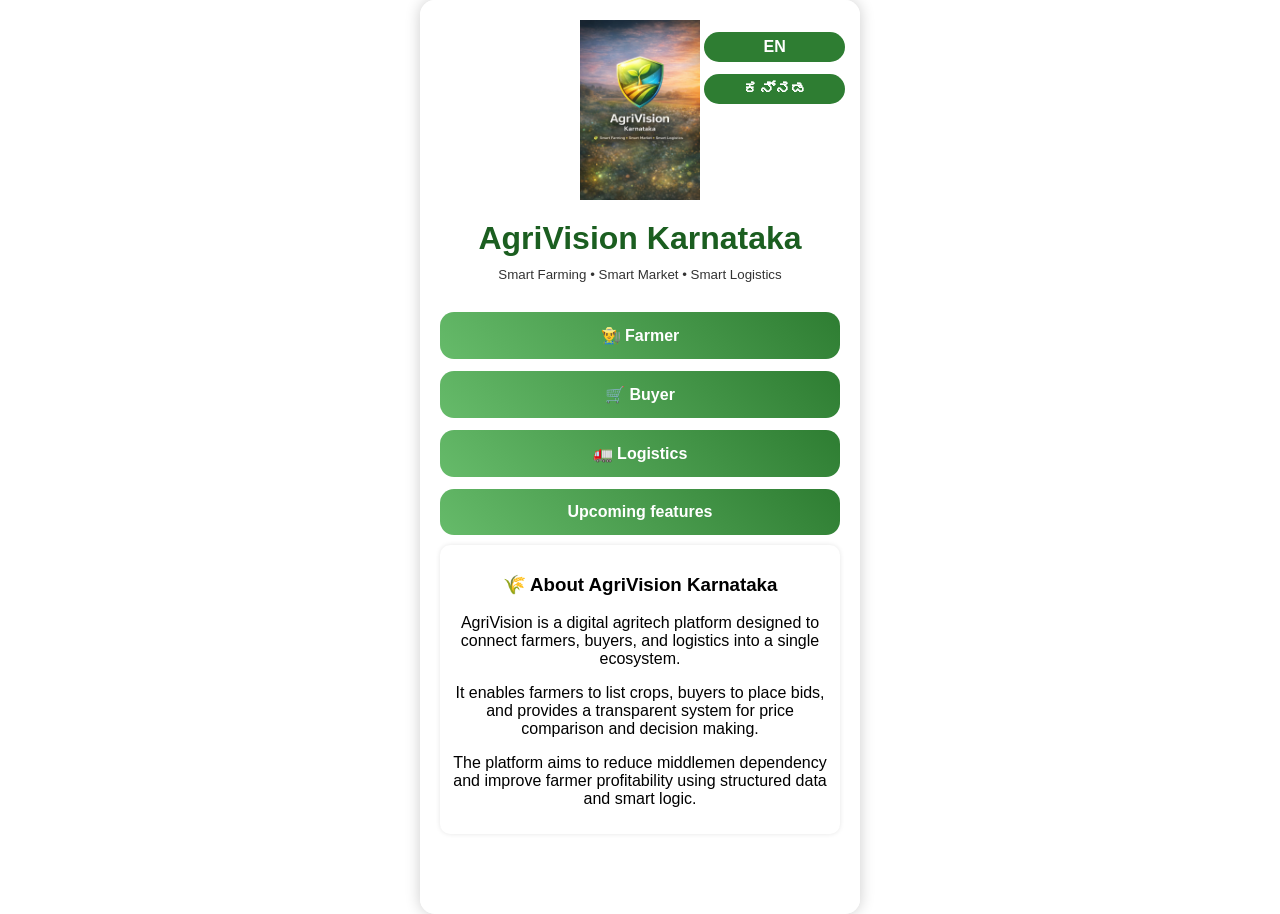
<file: index.html>
<link rel="stylesheet" href="style.css">
<!DOCTYPE html>
<html>
<head>
<meta charset="UTF-8">
<title>AgriVision</title>

<link rel="stylesheet" href="style.css">
<script src="data.js"></script>

</head>

<body>

<div class="container">

<!-- 🌐 LANGUAGE TOGGLE -->
<div class="lang-toggle">
<button onclick="setLang('en')">EN</button>
<button onclick="setLang('kn')">ಕನ್ನಡ</button>
</div>
<img src="logo.png" class="logo">

<h1 id="title">AgriVision Karnataka</h1>
<small id="tag">Smart Farming • Smart Market • Smart Logistics</small>

<br><br>

<button onclick="go('farmer.html')" id="farmerBtn"></button>
<button onclick="go('buyer.html')" id="buyerBtn"></button>
<button onclick="go('logistics.html')" id="logisticsBtn"></button>
<button onclick="go('features.html')">Upcoming features</button>

<div class="card">

<h3>🌾 About AgriVision Karnataka</h3>

<p>
AgriVision is a digital agritech platform designed to connect farmers, buyers, and logistics into a single ecosystem.
</p>

<p>
It enables farmers to list crops, buyers to place bids, and provides a transparent system for price comparison and decision making.
</p>

<p>
The platform aims to reduce middlemen dependency and improve farmer profitability using structured data and smart logic.
</p>

</div>

<!-- 🚀 UPCOMING FEATURES -->
<div style="margin-top:30px;padding:15px;background:white;border-radius:10px;">



</div>
<script>

// NAVIGATION
function go(page){
window.location.href = page;
}

// LANGUAGE SYSTEM
function setLang(lang){

let t = LANG[lang];

document.getElementById("farmerBtn").innerText = "👨‍🌾 " + t.farmer;
document.getElementById("buyerBtn").innerText = "🛒 " + t.buyer;
document.getElementById("logisticsBtn").innerText = "🚛 " + t.logistics;

}

// DEFAULT LANGUAGE
setLang("en");

</script>

</body>
</html>
</file>
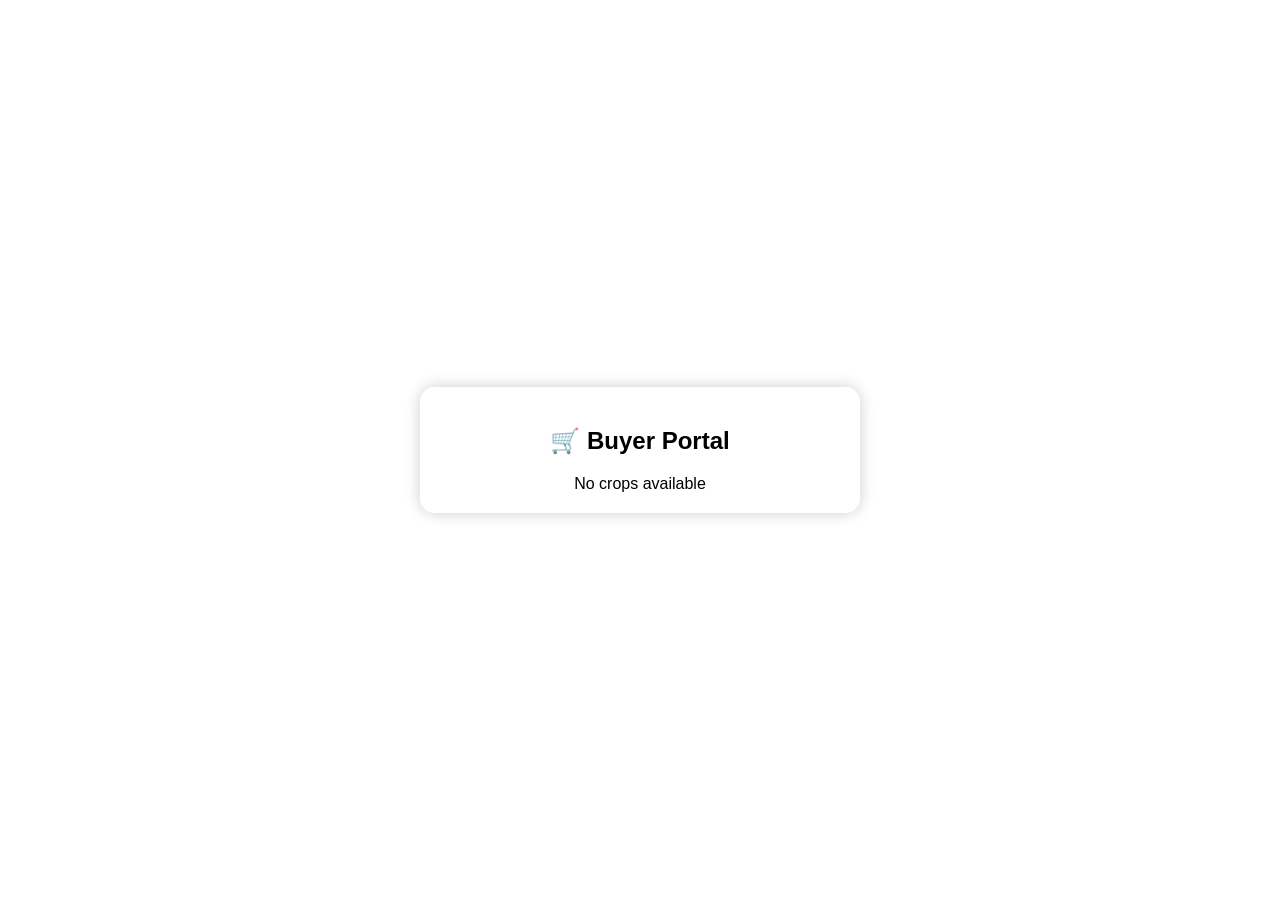
<file: buyer.html>
<!DOCTYPE html>
<html>
<head>
<meta charset="UTF-8">
<title>Buyer</title>

<link rel="stylesheet" href="style.css">

</head>

<body>

<div class="container">

<h2>🛒 Buyer Portal</h2>

<div id="out"></div>

</div>

<script>

function loadCrops(){

let crops = JSON.parse(localStorage.getItem("crops")) || [];

if(crops.length === 0){
document.getElementById("out").innerHTML = "No crops available";
return;
}

document.getElementById("out").innerHTML = "";

crops.forEach((c, index)=>{

let qualityClass =
c.quality === "Good" ? "good" :
c.quality === "Average" ? "avg" : "poor";

document.getElementById("out").innerHTML += `
<div class="card">

🌾 ${c.crop} 
<span class="${qualityClass}">(${c.quality})</span><br>

📦 ${c.qty} kg<br>
💰 ₹${c.price}/kg<br>
📍 ${c.district}<br><br>

<input id="qty${index}" placeholder="Enter quantity"><br>

<button onclick="buy(${index})">Place Bid</button>

</div>
`;

});

}

function buy(i){

let crops = JSON.parse(localStorage.getItem("crops")) || [];
let bids = JSON.parse(localStorage.getItem("bids")) || [];

let qty = document.getElementById("qty"+i).value;

if(qty === ""){
alert("Enter quantity");
return;
}

let crop = crops[i];

let total = qty * crop.price;

bids.push({
crop: crop.crop,
farmer: crop.farmer,
qty: qty,
price: crop.price,
total: total
});

localStorage.setItem("bids", JSON.stringify(bids));

alert("Bid placed successfully");

}

loadCrops();

</script>

</body>
</html>
</file>
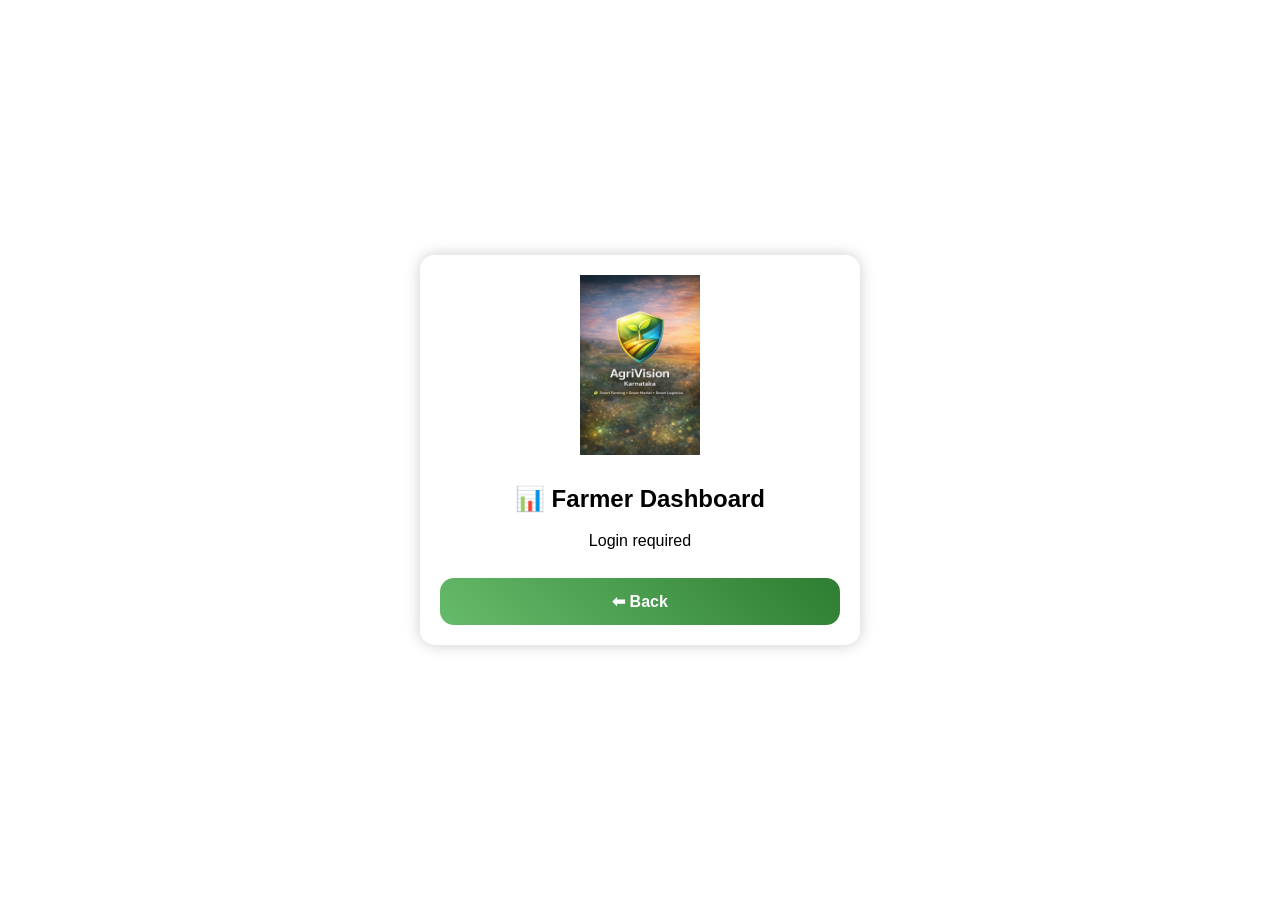
<file: farmer-dashboard.html>
<link rel="stylesheet" href="style.css">
<!DOCTYPE html>
<html>
<head>
<meta charset="UTF-8">
<title>Farmer Dashboard</title>

<link rel="stylesheet" href="style.css">

</head>

<body>

<div class="container">

<img src="logo.png" class="logo">

<h2>📊 Farmer Dashboard</h2>

<div id="out"></div>

<button onclick="back()">⬅ Back</button>

</div>

<script>

function load(){

let crops = JSON.parse(localStorage.getItem("crops")) || [];
let bids = JSON.parse(localStorage.getItem("bids")) || [];
let farmer = JSON.parse(localStorage.getItem("currentFarmer"));

if(!farmer){
out.innerHTML = "<p>Login required</p>";
return;
}

let myCrops = crops.filter(c => c.farmer === farmer.name);

if(myCrops.length === 0){
out.innerHTML = "<p>No crops added yet</p>";
return;
}

out.innerHTML = "";

myCrops.forEach(c => {

let myBids = bids.filter(b => b.crop === c.crop && b.farmer === c.farmer);

// FIND BEST BID
let best = null;

myBids.forEach(b=>{
if(!best || b.total > best.total){
best = b;
}
});

// PROFIT ESTIMATION
let estimatedProfit = (c.price - 3) * c.qty;

// DISPLAY
out.innerHTML += `
<div class="card">

<h3>🌾 ${c.crop} (${c.quality})</h3>

📦 Quantity: ${c.qty} kg<br>
💰 Price: ₹${c.price}/kg<br>
📍 District: ${c.district}<br><br>

💸 Estimated Profit: ₹${estimatedProfit}<br><br>

<h4>📥 Bids:</h4>

${
myBids.length === 0
? "No bids yet"
: myBids.map(b => `
<div style="margin-top:5px;">
Buyer wants ${b.qty} kg → ₹${b.total}
</div>
`).join("")
}

<br>

${best ? `<h4>🏆 Best Bid: ₹${best.total}</h4>` : ""}

</div>
`;

});

}

function back(){
window.location.href = "farmer.html";
}

load();

</script>

</body>
</html>
</file>
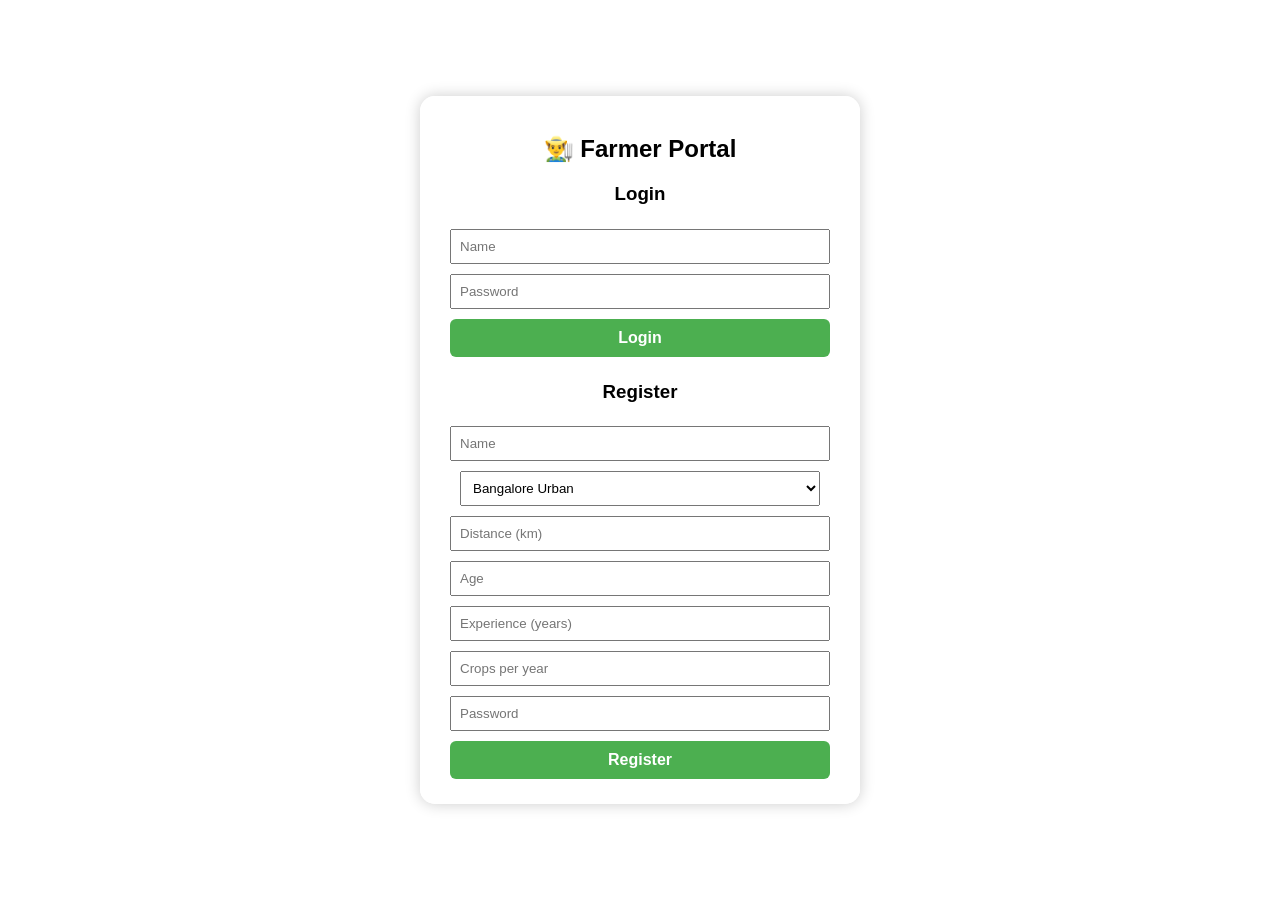
<file: farmer.html>
<!DOCTYPE html>
<html>
<head>
<meta charset="UTF-8">
<title>Farmer</title>

<link rel="stylesheet" href="style.css">
<script src="data.js"></script>

<style>
body {
  font-family: Arial;
}
input, select {
  width: 90%;
  padding: 8px;
  margin: 5px;
}
button {
  width: 95%;
  padding: 10px;
  margin: 5px;
  background: #4CAF50;
  color: white;
  border: none;
  border-radius: 6px;
}
</style>

</head>

<body>

<div class="container">

<h2>👨‍🌾 Farmer Portal</h2>

<!-- AUTH -->
<div id="auth">

<h3>Login</h3>
<input id="loginName" placeholder="Name">
<input id="loginPass" type="password" placeholder="Password">
<button onclick="login()">Login</button>

<h3>Register</h3>

<input id="name" placeholder="Name">
<select id="district"></select>

<input id="distance" type="number" placeholder="Distance (km)">
<input id="age" type="number" placeholder="Age">
<input id="exp" type="number" placeholder="Experience (years)">
<input id="cropsYear" type="number" placeholder="Crops per year">

<input id="password" type="password" placeholder="Password">

<button onclick="register()">Register</button>

</div>

<!-- MAIN -->
<div id="main" style="display:none;">

<button onclick="logout()">Logout</button>

<h3>Add Crop</h3>

<select id="crop"></select>

<select id="quality">
<option>Good</option>
<option>Average</option>
<option>Poor</option>
</select>

<input id="qty" placeholder="Quantity (kg)">
<input id="days" placeholder="Fresh days left">
<input id="price" placeholder="Your price (optional)">

<label>Emergency</label>
<input type="checkbox" id="emergency">

<button onclick="addCrop()">Add Crop</button>
<button onclick="goDash()">Dashboard</button>

<div id="out"></div>

</div>

</div>

<script>

// -------------------- LOAD DISTRICTS --------------------

let districtList = typeof DISTRICTS !== "undefined" ? DISTRICTS : [
"Bangalore","Mysore","Kolar","Belgaum","Tumkur","Chitradurga"
];

districtList.forEach(d=>{
document.getElementById("district").innerHTML += `<option>${d}</option>`;
});

// -------------------- LOAD CROPS --------------------

let cropList = typeof CROPS !== "undefined" ? CROPS : [
"Tomato","Onion","Potato","Rice","Wheat","Maize","Ragi","Carrot"
];

cropList.forEach(c=>{
document.getElementById("crop").innerHTML += `<option>${c}</option>`;
});

// -------------------- REGISTER --------------------

function register(){

let farmers = JSON.parse(localStorage.getItem("farmers")) || [];

let n = document.getElementById("name").value.trim();
let p = document.getElementById("password").value.trim();
let d = document.getElementById("distance").value.trim();
let a = document.getElementById("age").value.trim();
let e = document.getElementById("exp").value.trim();
let c = document.getElementById("cropsYear").value.trim();
let dist = document.getElementById("district").value;

if(n===""||p===""||d===""||a===""||e===""||c===""){
alert("Fill all fields");
return;
}

if(farmers.find(f=>f.name===n)){
alert("User already exists");
return;
}

let user = {
name:n,
password:p,
district:dist,
distance:Number(d),
age:Number(a),
experience:Number(e),
cropsPerYear:Number(c)
};

farmers.push(user);
localStorage.setItem("farmers",JSON.stringify(farmers));

alert("Registered successfully");

}

// -------------------- LOGIN --------------------

function login(){

let farmers = JSON.parse(localStorage.getItem("farmers")) || [];

let n = document.getElementById("loginName").value.trim();
let p = document.getElementById("loginPass").value.trim();

if(n===""||p===""){
alert("Enter credentials");
return;
}

let user = farmers.find(f=>f.name===n && f.password===p);

if(!user){
alert("Invalid login");
return;
}

localStorage.setItem("currentFarmer",JSON.stringify(user));

document.getElementById("auth").style.display="none";
document.getElementById("main").style.display="block";
loadcrops();
}

// -------------------- LOGOUT --------------------

function logout(){
localStorage.removeItem("currentFarmer");
location.reload();
}

// -------------------- ADD CROP --------------------

function addCrop(){

let farmer = JSON.parse(localStorage.getItem("currentFarmer"));

if(!farmer){
alert("Login required");
return;
}

let crop = document.getElementById("crop").value;
let quality = document.getElementById("quality").value;
let qty = document.getElementById("qty").value.trim();
let days = document.getElementById("days").value.trim();

if(qty.trim() === "" || days.trim() === ""){
alert("Fill crop details");
return;
}
// simple pricing logic
let basePrice = 20;

if(quality==="Good") basePrice += 10;
if(quality==="Average") basePrice += 5;
if(quality==="Poor") basePrice -= 5;

let finalPrice = document.getElementById("price").value
? Number(document.getElementById("price").value)
: basePrice;

if(document.getElementById("emergency").checked){
finalPrice = Math.round(finalPrice * 0.8);
}

let list = JSON.parse(localStorage.getItem("crops")) || [];

list.push({
crop,
quality,
qty,
price:finalPrice,
days,
district:farmer.district,
distance:farmer.distance,
farmer:farmer.name
});

localStorage.setItem("crops",JSON.stringify(list));
let qualityClass =
quality === "Good" ? "good" :
quality === "Average" ? "avg" : "poor";

document.getElementById("out").innerHTML += `
<div class="card">
🌾 ${crop} 
<span class="${qualityClass}">(${quality})</span><br>
📦 ${qty} kg<br>
💰 ₹${finalPrice}/kg
</div>
`;

}

// -------------------- DASHBOARD --------------------

function goDash(){
window.location.href="farmer-dashboard.html";
}
function loadCrops(){

let crops = JSON.parse(localStorage.getItem("crops")) || [];
let farmer = JSON.parse(localStorage.getItem("currentFarmer"));

if(!farmer) return;

let my = crops.filter(c=>c.farmer===farmer.name);

document.getElementById("out").innerHTML = "";

my.forEach(c=>{
let qualityClass =
c.quality === "Good" ? "good" :
c.quality === "Average" ? "avg" : "poor";

document.getElementById("out").innerHTML += `
<div class="card">
🌾 ${c.crop} 
<span class="${qualityClass}">(${c.quality})</span><br>
📦 ${c.qty} kg<br>
💰 ₹${c.price}/kg
</div>
`;
});

}

</script>

</body>
</html>
</file>
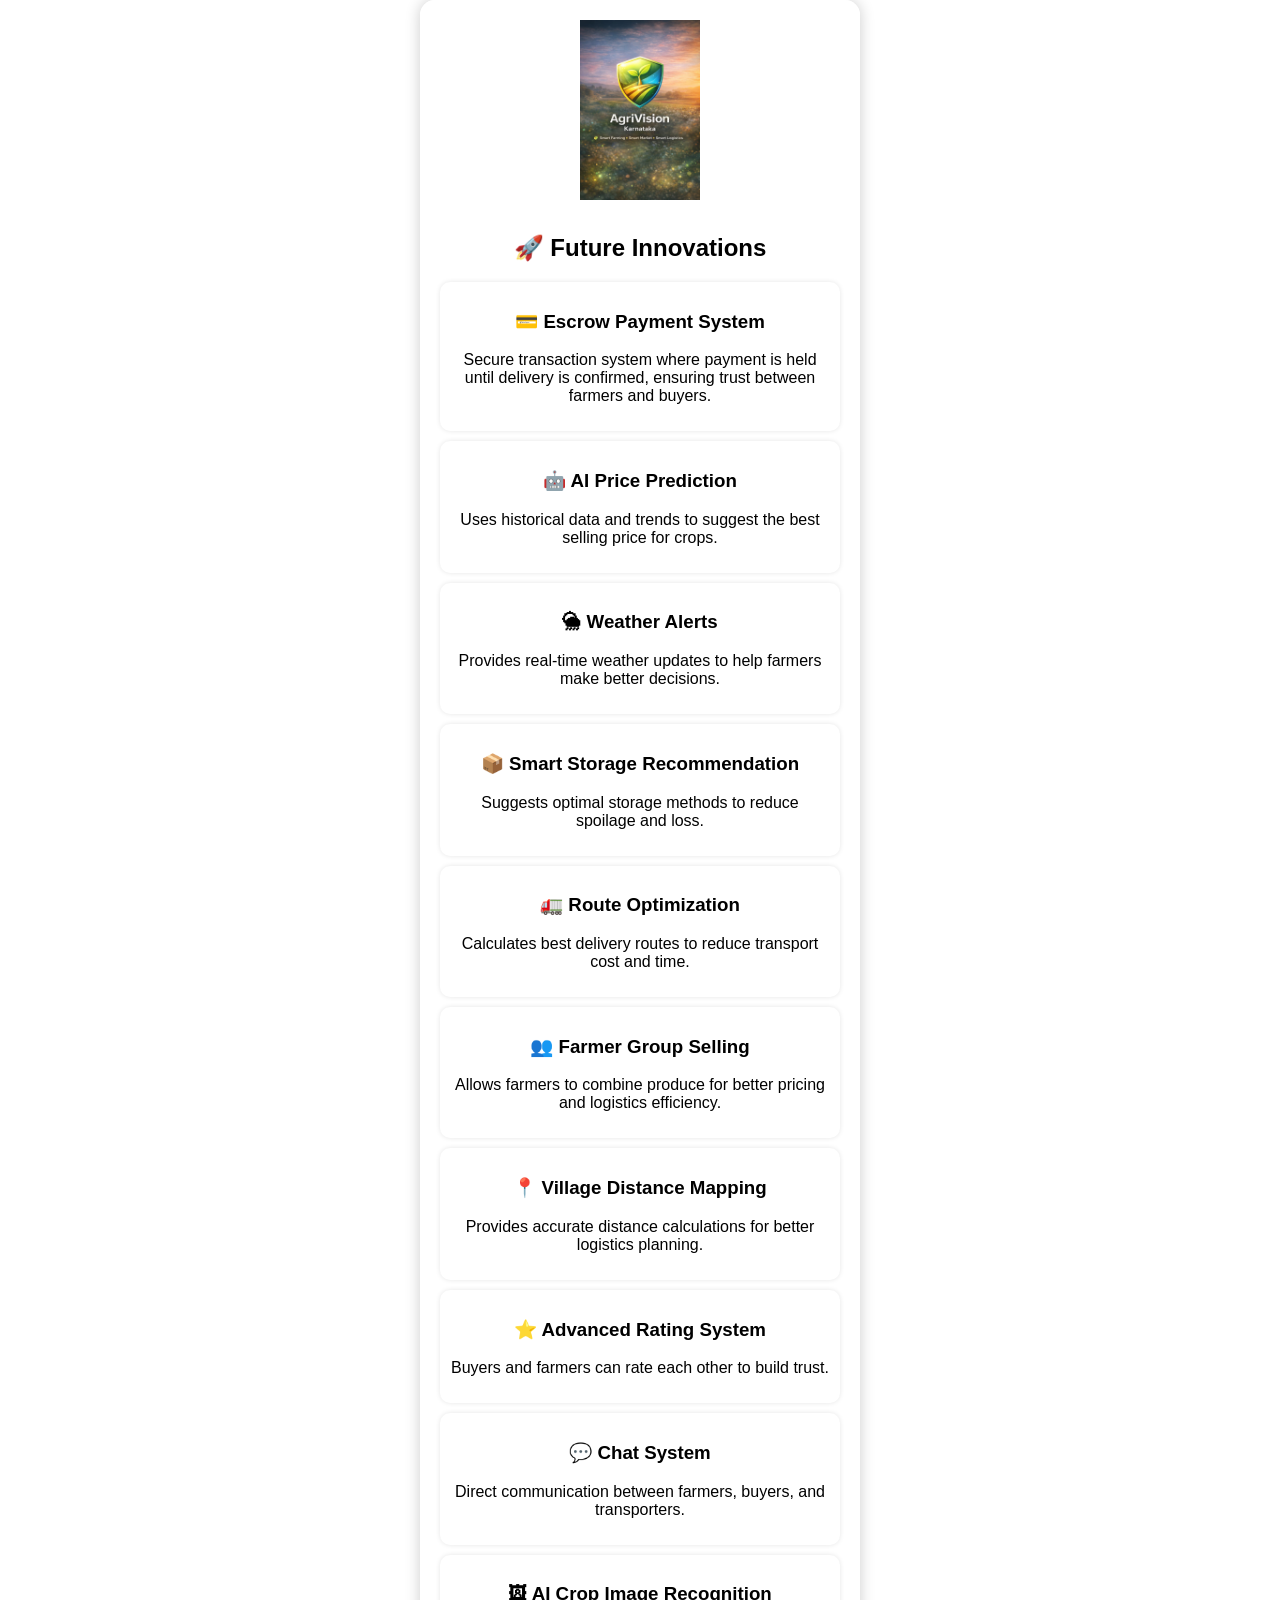
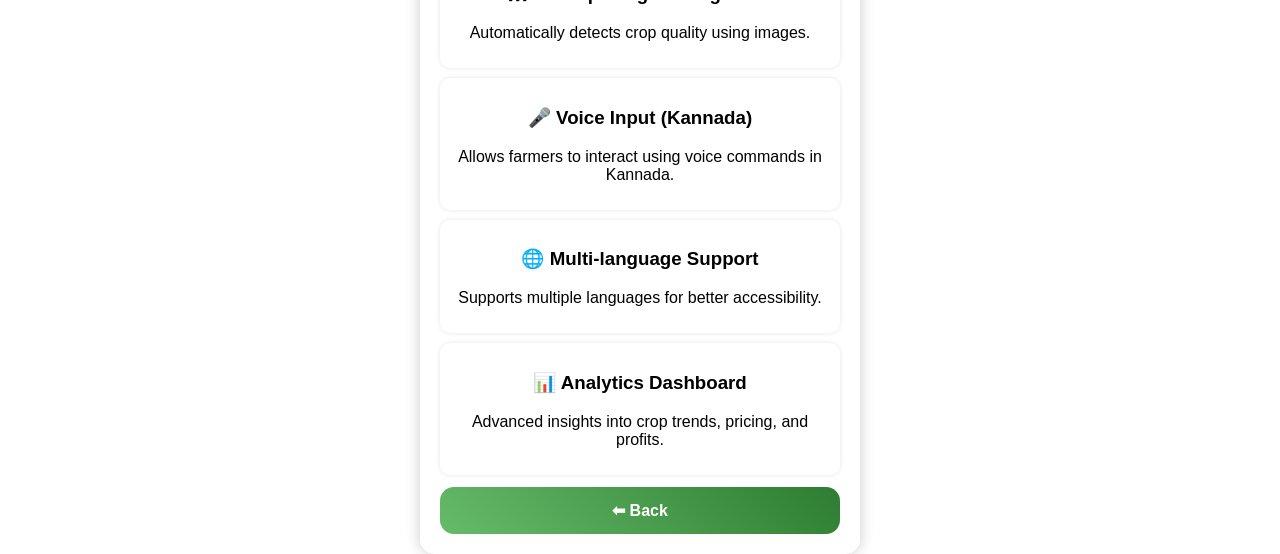
<file: features.html>
<!DOCTYPE html>
<html>
<head>
<meta charset="UTF-8">
<title>Upcoming Features</title>

<link rel="stylesheet" href="style.css">

</head>

<body>

<div class="container">

<img src="logo.png" class="logo">

<h2>🚀 Future Innovations</h2>

<div class="card">
<h3>💳 Escrow Payment System</h3>
<p>Secure transaction system where payment is held until delivery is confirmed, ensuring trust between farmers and buyers.</p>
</div>

<div class="card">
<h3>🤖 AI Price Prediction</h3>
<p>Uses historical data and trends to suggest the best selling price for crops.</p>
</div>

<div class="card">
<h3>🌦 Weather Alerts</h3>
<p>Provides real-time weather updates to help farmers make better decisions.</p>
</div>

<div class="card">
<h3>📦 Smart Storage Recommendation</h3>
<p>Suggests optimal storage methods to reduce spoilage and loss.</p>
</div>

<div class="card">
<h3>🚛 Route Optimization</h3>
<p>Calculates best delivery routes to reduce transport cost and time.</p>
</div>

<div class="card">
<h3>👥 Farmer Group Selling</h3>
<p>Allows farmers to combine produce for better pricing and logistics efficiency.</p>
</div>

<div class="card">
<h3>📍 Village Distance Mapping</h3>
<p>Provides accurate distance calculations for better logistics planning.</p>
</div>

<div class="card">
<h3>⭐ Advanced Rating System</h3>
<p>Buyers and farmers can rate each other to build trust.</p>
</div>

<div class="card">
<h3>💬 Chat System</h3>
<p>Direct communication between farmers, buyers, and transporters.</p>
</div>

<div class="card">
<h3>🖼 AI Crop Image Recognition</h3>
<p>Automatically detects crop quality using images.</p>
</div>

<div class="card">
<h3>🎤 Voice Input (Kannada)</h3>
<p>Allows farmers to interact using voice commands in Kannada.</p>
</div>

<div class="card">
<h3>🌐 Multi-language Support</h3>
<p>Supports multiple languages for better accessibility.</p>
</div>

<div class="card">
<h3>📊 Analytics Dashboard</h3>
<p>Advanced insights into crop trends, pricing, and profits.</p>
</div>

<button onclick="window.location='index.html'">⬅ Back</button>

</div>

</body>
</html>
</file>
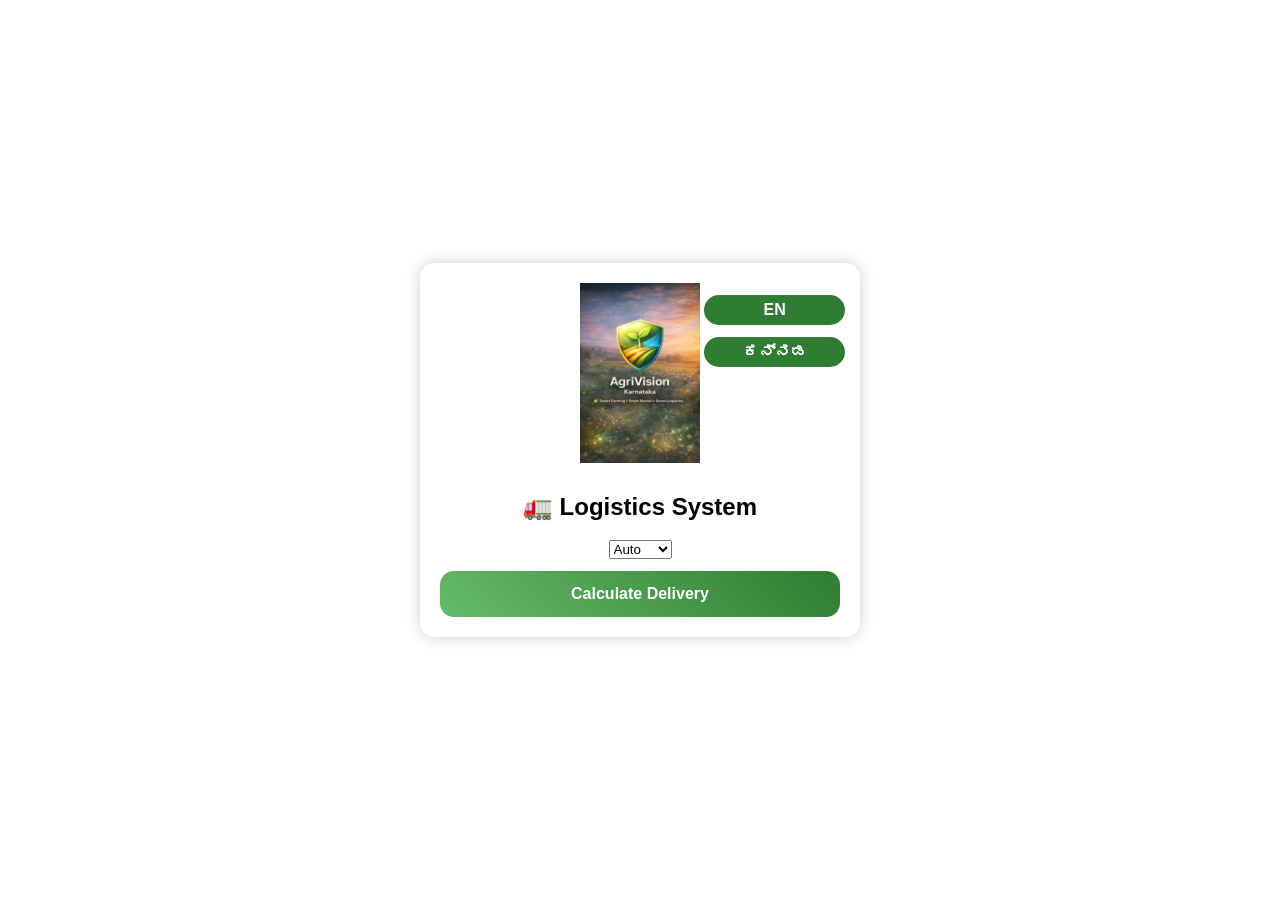
<file: logistics.html>
<link rel="stylesheet" href="style.css">
<!DOCTYPE html>
<html>
<head>
<meta charset="UTF-8">
<title>Logistics</title>

<link rel="stylesheet" href="style.css">
<script src="data.js"></script>

</head>

<body>

<div class="container">

<div class="lang-toggle">
<button onclick="setLang('en')">EN</button>
<button onclick="setLang('kn')">ಕನ್ನಡ</button>
</div>

<img src="logo.png" class="logo">

<h2 id="title">🚛 Logistics System</h2>

<select id="vehicle">
<option>Auto</option>
<option>Tempo</option>
<option>Truck</option>
</select>

<button onclick="calculate()">Calculate Delivery</button>

<div id="out"></div>

</div>

<script>

function calculate(){

let crops = JSON.parse(localStorage.getItem("crops")) || [];

if(crops.length === 0){
out.innerHTML = "<p>No crops available</p>";
return;
}

// TOTAL LOAD
let totalKg = 0;
let totalDistance = 0;

crops.forEach(c=>{
totalKg += Number(c.qty);
totalDistance += Number(c.distance);
});

let avgDistance = Math.round(totalDistance / crops.length);

// VEHICLE
let v = document.getElementById("vehicle").value;
let capacity = VEHICLE_CAPACITY[v];

// FUEL CALCULATION
let fuelCostPerKm = 5; // realistic estimation
let totalFuelCost = avgDistance * fuelCostPerKm;

// DRIVER COST
let driverCost = avgDistance * 2;

// TOTAL COST
let totalCost = totalFuelCost + driverCost;

// COST PER KG
let costPerKg = (totalCost / totalKg).toFixed(2);

// LOAD STATUS
let loadStatus = totalKg > capacity ? "Overloaded ⚠️" : "Within Capacity ✅";

// DISPLAY
out.innerHTML = `
<div class="card">

<h3>📊 Logistics Analysis</h3>

🚛 Vehicle: ${v}<br>
📦 Total Load: ${totalKg} kg<br>
📏 Avg Distance: ${avgDistance} km<br>
📊 Capacity: ${capacity} kg<br>
⚠️ Status: ${loadStatus}<br><br>

⛽ Fuel Cost: ₹${totalFuelCost}<br>
👨‍✈️ Driver Cost: ₹${driverCost}<br>
💰 Total Cost: ₹${totalCost}<br><br>

📦 Cost per kg: ₹${costPerKg}

</div>
`;

}

// LANGUAGE
function setLang(lang){
let t = LANG[lang];
document.getElementById("title").innerText = "🚛 " + t.logistics;
}

</script>

</body>
</html>
</file>
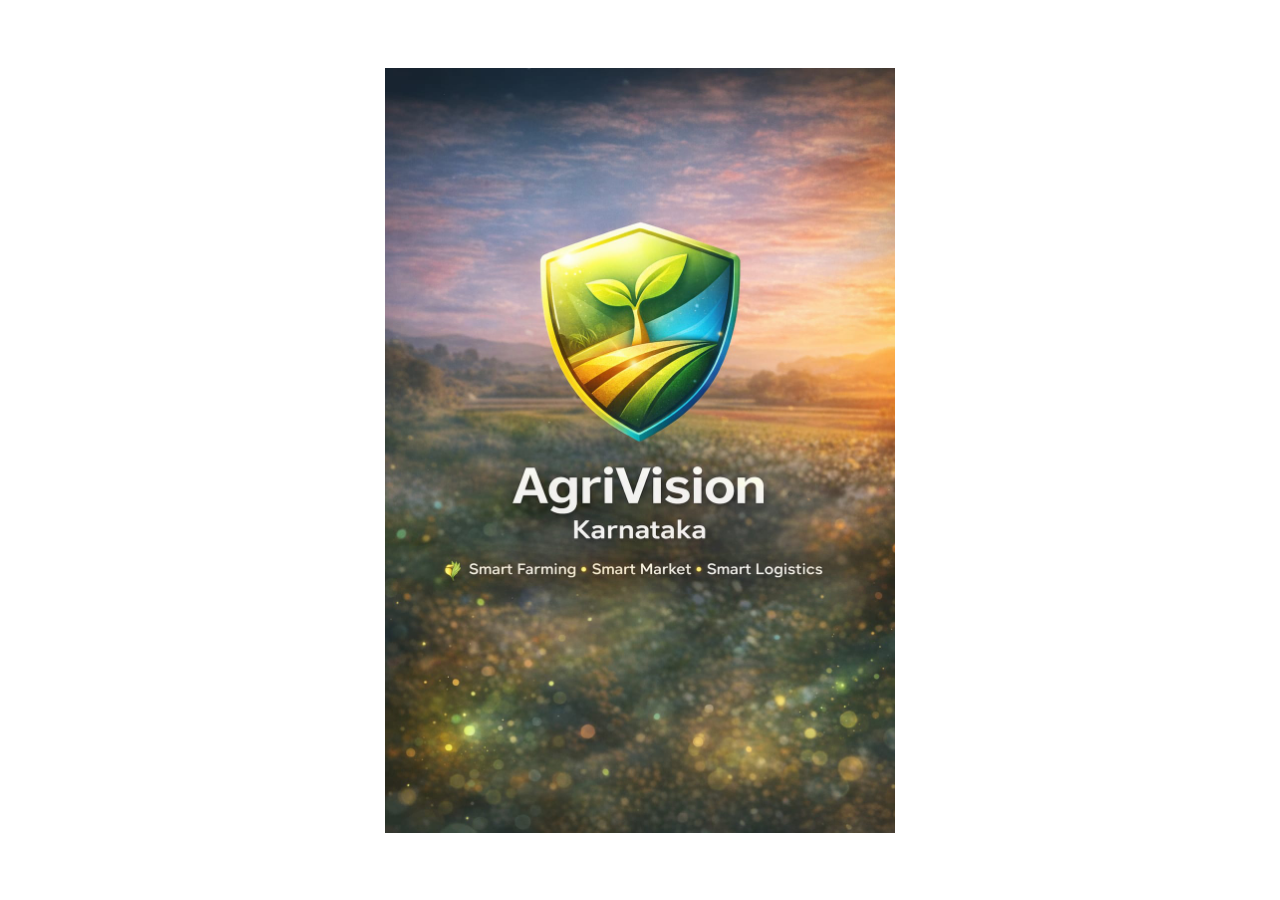
<file: splash.html>
<link rel="stylesheet" href="style.css">
<!DOCTYPE html>
<html>
<head>
<meta charset="UTF-8">
<title>AgriVision</title>

<link rel="stylesheet" href="style.css">

<style>

/* FULL SCREEN CENTER */
body {
  display:flex;
  justify-content:center;
  align-items:center;
  height:100vh;
  overflow:hidden;
}

/* LOGO */
.logo-splash {
  max-width:85vw;
  max-height:85vh;
  animation: fadeZoom 2s ease-in-out;
}

/* ANIMATION */
@keyframes fadeZoom {
  0% {
    opacity:0;
    transform: scale(0.8);
  }
  100% {
    opacity:1;
    transform: scale(1);
  }
}

</style>

</head>

<body>

<img src="logo.png" class="logo-splash">

<script>
// redirect after animation
setTimeout(()=>{
  window.location.href="index.html";
},8000);
</script>

</body>
</html>
</file>
<file: style.css>
/* 🌾 BACKGROUND (RICE FIELD THEME) */
/* 🌾 FULL BACKGROUND */
body {
  margin: 0;
  font-family: 'Segoe UI', sans-serif;

  background: url('https://images.unsplash.com/photo-1500382017468-9049fed747ef') no-repeat center center fixed;
  background-size: cover;

  display: flex;
  justify-content: center;
  align-items: center;
  min-height: 100vh;
}

/* 🌟 GLASS CARD */
.container {
  width: 90%;
  max-width: 420px;

  padding: 25px;
  border-radius: 20px;

  background: rgba(255, 255, 255, 0.25);
  backdrop-filter: blur(12px);

  box-shadow: 0 10px 30px rgba(0,0,0,0.25);

  text-align: center;
}

/* 🌟 LOGO */
.logo {
  width: 120px;
  margin-bottom: 10px;
}

/* 🏷 TITLE */
h1 {
  margin: 10px 0;
  color: #1b5e20;
}

small {
  color: #333;
}

/* 🌐 LANGUAGE */
.lang-toggle {
  position: absolute;
  top: 20px;
  right: 20px;
}

.lang-toggle button {
  padding: 6px 10px;
  margin-left: 5px;
  border-radius: 20px;
  border: none;
  background: #2e7d32;
  color: white;
  cursor: pointer;
}

/* 🔘 BUTTONS */
button {
  width: 100%;
  padding: 14px;
  margin-top: 12px;

  border: none;
  border-radius: 14px;

  background: linear-gradient(45deg, #66bb6a, #2e7d32);
  color: white;

  font-weight: bold;
  font-size: 16px;

  cursor: pointer;
  transition: 0.3s;
}

button:hover {
  transform: scale(1.05);
}

/* 📦 CARDS */
.card {
  background: rgba(255,255,255,0.7);
  padding: 12px;
  border-radius: 12px;
  margin-top: 10px;
}

/* ⚠️ EMERGENCY */
.emergency {
  border-left: 5px solid orange;
}

/* 🖼 QUALITY */
.imgSel {
  display: flex;
  justify-content: space-between;
  margin-top: 10px;
}

.imgSel img {
  width: 70px;
  border-radius: 10px;
  cursor: pointer;
  border: 2px solid transparent;
}

.imgSel img.active {
  border: 3px solid #2e7d32;
}

/* 📱 MOBILE */
@media (max-width: 600px) {
  .container {
    width: 95%;
  }
}



.container {
  max-width: 400px;
  margin: auto;
  padding: 20px;
  background: rgba(255,255,255,0.9);
  border-radius: 15px;
  box-shadow: 0 0 15px rgba(0,0,0,0.2);
}

.card {
  background: #fff;
  padding: 10px;
  margin-top: 10px;
  border-radius: 10px;
  box-shadow: 0 0 5px rgba(0,0,0,0.1);
}

.good { color: green; font-weight: bold; }
.avg { color: orange; font-weight: bold; }
.poor { color: red; font-weight: bold; }
</file>
